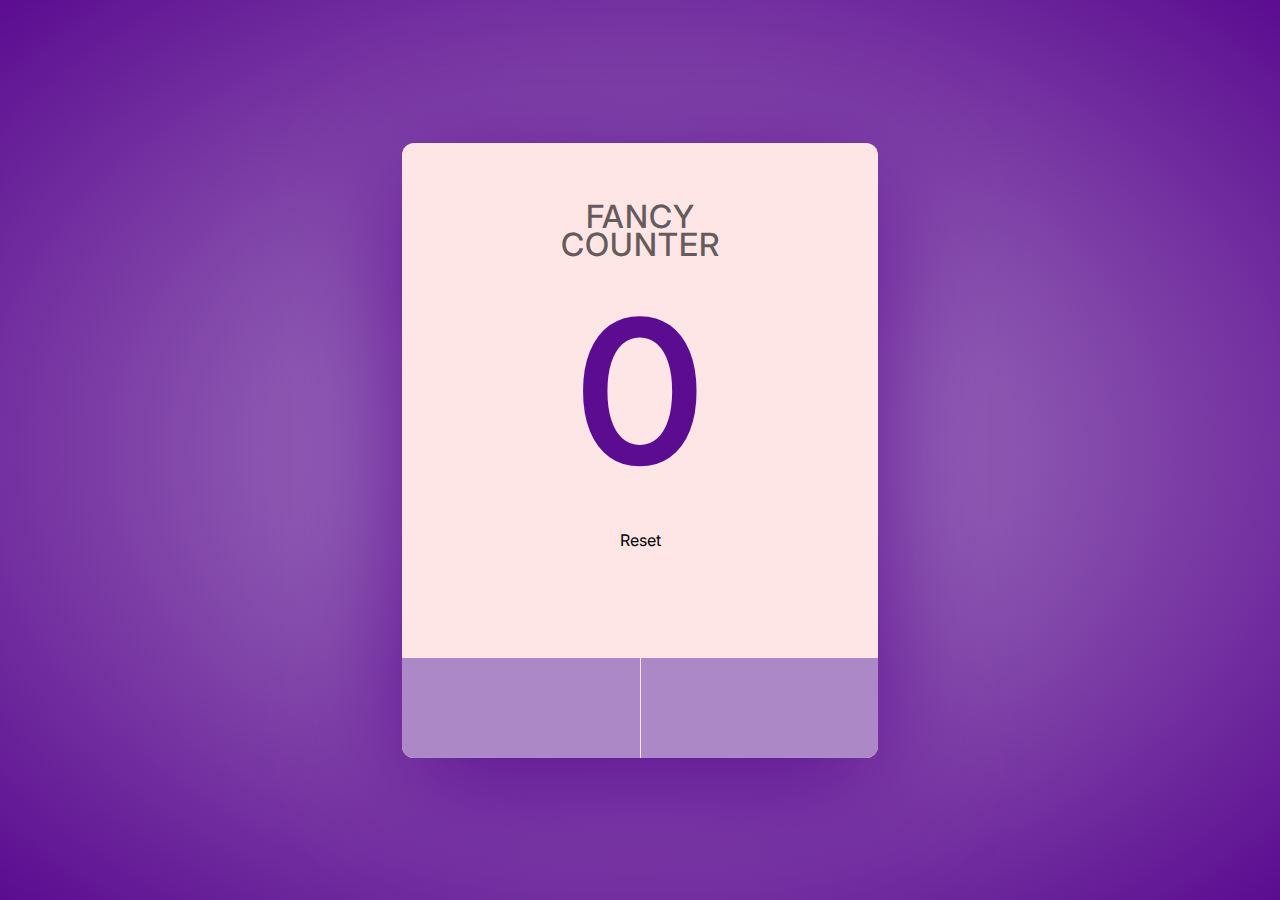
<file: fancy-counter.html>
<!DOCTYPE html>
<html lang="en">
<head>
    <meta charset="UTF-8">
    <meta name="viewport" content="width=device-width, initial-scale=1.0">
    <title>Document</title>



   <link rel="stylesheet" href="./css/style.css">
    <link rel="stylesheet" href="css/fncy-counter.css">
    <!--Goole Inter Fonts -->

    <!--font awesome-->
    <link rel="stylesheet" href="https://cdnjs.cloudflare.com/ajax/libs/font-awesome/6.5.1/css/all.min.css" integrity="sha512-DTOQO9RWCH3ppGqcWaEA1BIZOC6xxalwEsw9c2QQeAIftl+Vegovlnee1c9QX4TctnWMn13TZye+giMm8e2LwA==" crossorigin="anonymous" referrerpolicy="no-referrer" />
    <script src="./js/fncy-counter.js" defer></script>
    

</head>
<body>

<div class="counter">
<h1 class="counter__title">Fancy Counter</h1>

<span class="counter__value">0</span>

<button class="counter__reset-button">Reset
    <i class="fas fa-sync-alt counter__reset-icon"></i>
</button>
<div class="counter__buttons">
    <button class="counter__button counter__button--decrease">
        <i class="fas fa-minus counter__icon counter__icon--minus"></i>
    </button>
    <button class="counter__button counter__button--increase">
        <i class="fas fa-plus counter__icon counter__icon--plus"></i>
    </button>
</div>
</div>

    <h1 class="mainHeading"></h1>

</body>
</html>
</file>
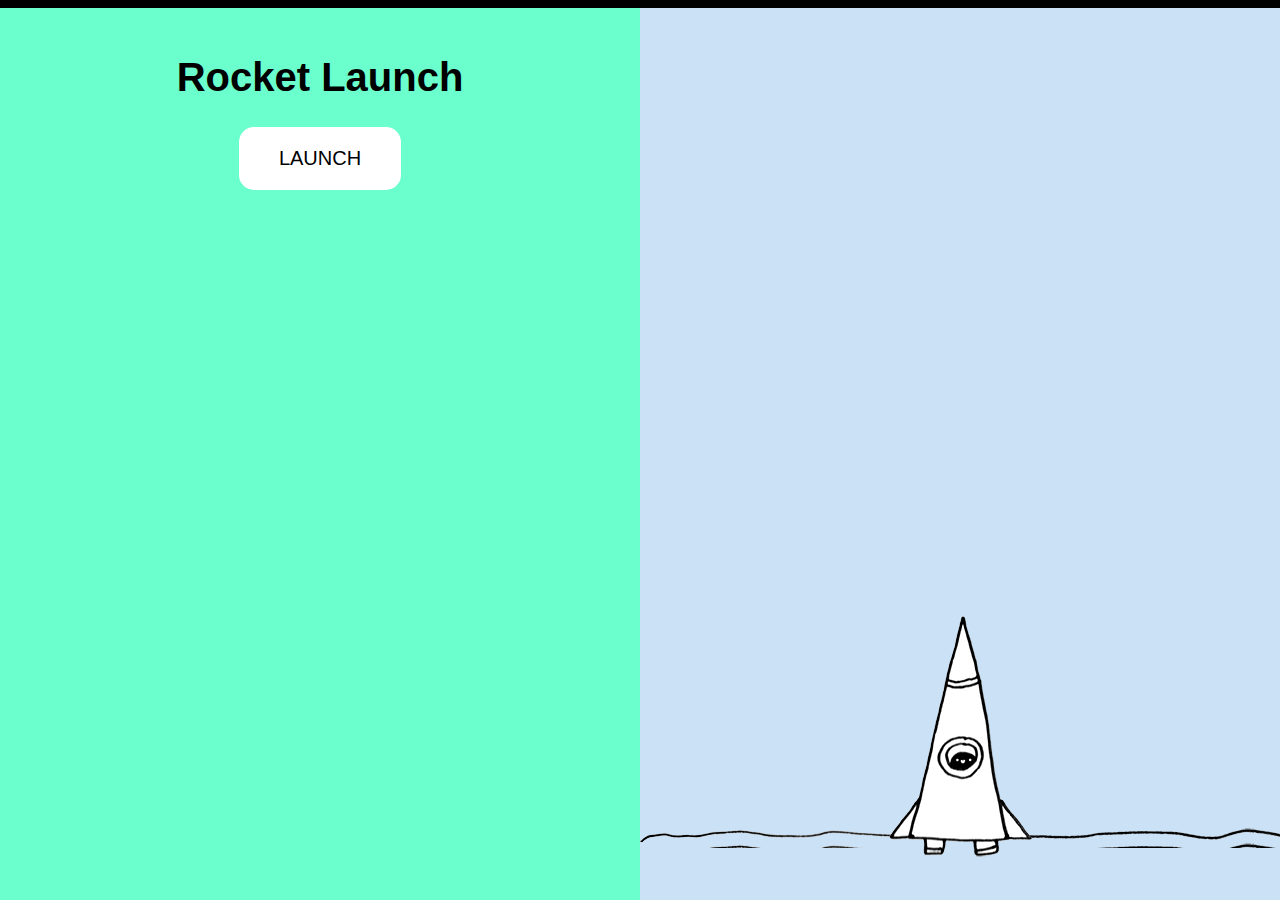
<file: rocket.html>
<!DOCTYPE html>
<html>
<head>
	<meta charset="utf-8">
	<meta name="viewport" content="width=device-width, initial-scale=1">
	<title>Javascript Rocket Sequence</title>
	<link rel="stylesheet" type="text/css" href="css/rocketstyle.css">
	<script type="text/javascript" src="js/rocket.js"></script>
</head>
<body class="body-state1">

<div class="left">
		<div class="interface state1"><h1>Rocket Launch</h1>
		<a href="#" class="button" onclick="changeState(2);">Launch</a>
		</div>

		<div class="interface state2"><h1 id="countdown">10</h1>
		<a href="#"  onclick="changeState(1);">Abort</a>
		</div>

		<div class="interface state3"><h1>Lift Off!</h1></div>
		
		<div class="interface state4"><h1>Well Done!</h1>
		<a href="#" class="button" onclick="changeState(1);">Start Over</a>
		</div>


		<div class="interface state5"><h1>Oh No!</h1>
		<a href="#" class="button" onclick="changeState(1);">Try Again</a>
		</div>


</div>


<div class="right">
		<div class="ground"></div>
		<div class="rocket"></div>
		<div class="nervous" id="nervous"></div>
		<div class="cant-wait" id="cant-wait"></div>
</div>


</body>
</html>
</file>
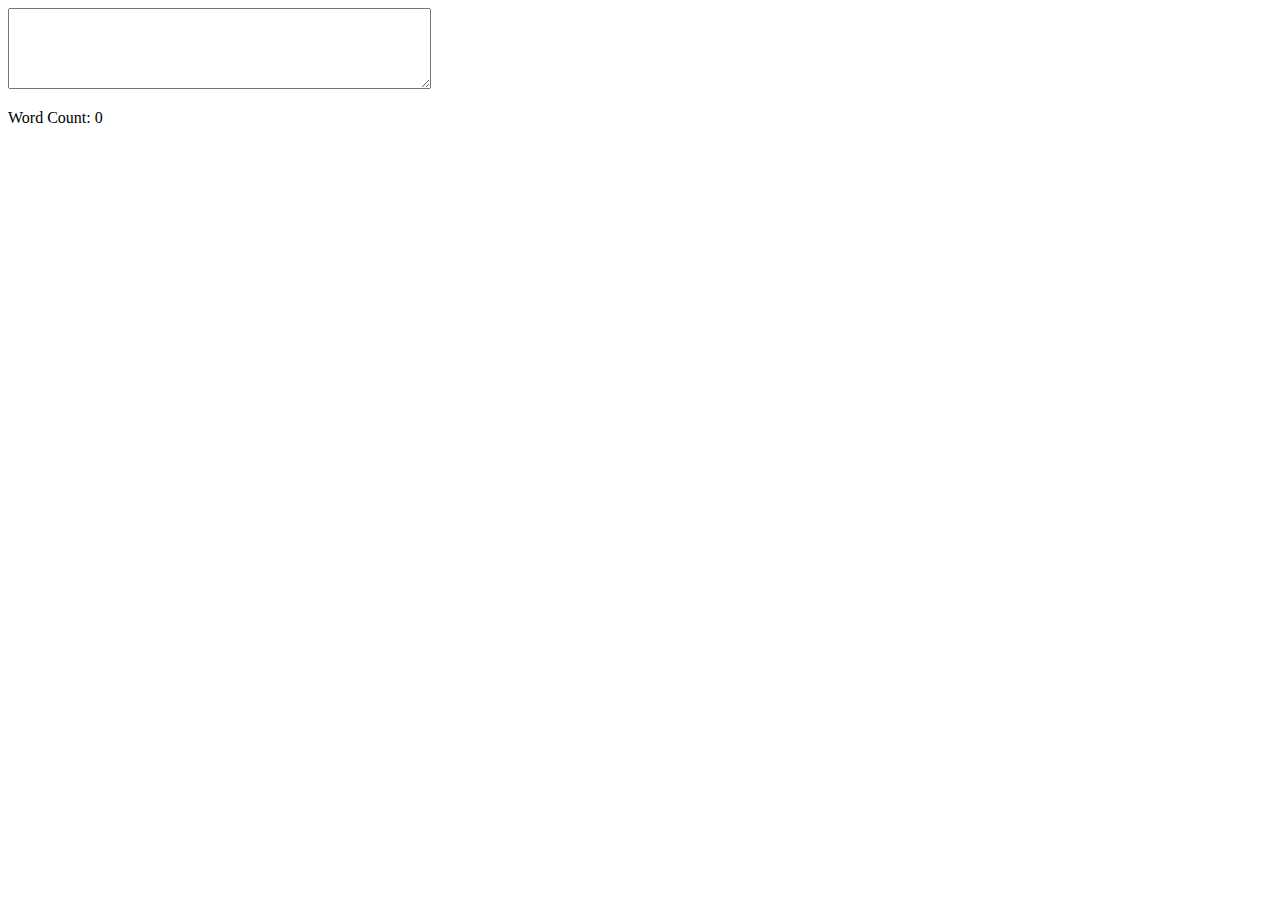
<file: wordcounttest.html>
<!DOCTYPE html>
<html lang="en">
<head>
<meta charset="UTF-8">
<meta name="viewport" content="width=device-width, initial-scale=1.0">
<title>Word Count</title>
</head>
<body>
<textarea id="textArea" rows="5" cols="50"></textarea>
<p>Word Count: <span id="wordCount">0</span></p>

<script>
const textArea = document.getElementById('textArea');
const wordCountDisplay = document.getElementById('wordCount');

// Function to count words
function countWords(text) {
    // console.log(text);
    // Remove leading and trailing whitespace and split the text into an array of words
    const words = text.split(/\s+/);
    console.log(words)
    // Filter out empty strings
    const filteredWords = words.filter(word => word !== ' ');
    // Return the length of the filtered words array
    console.log(filteredWords)
    return filteredWords.length;
}

// Function to update word count
function updateWordCount() {
    const text = textArea.value;
    const wordCount = countWords(text);
    wordCountDisplay.textContent = wordCount;
}

// Listen for input event on the textarea to update word count
textArea.addEventListener('input', updateWordCount);

// Initial word count
//updateWordCount();
</script>
</body>
</html>
</file>
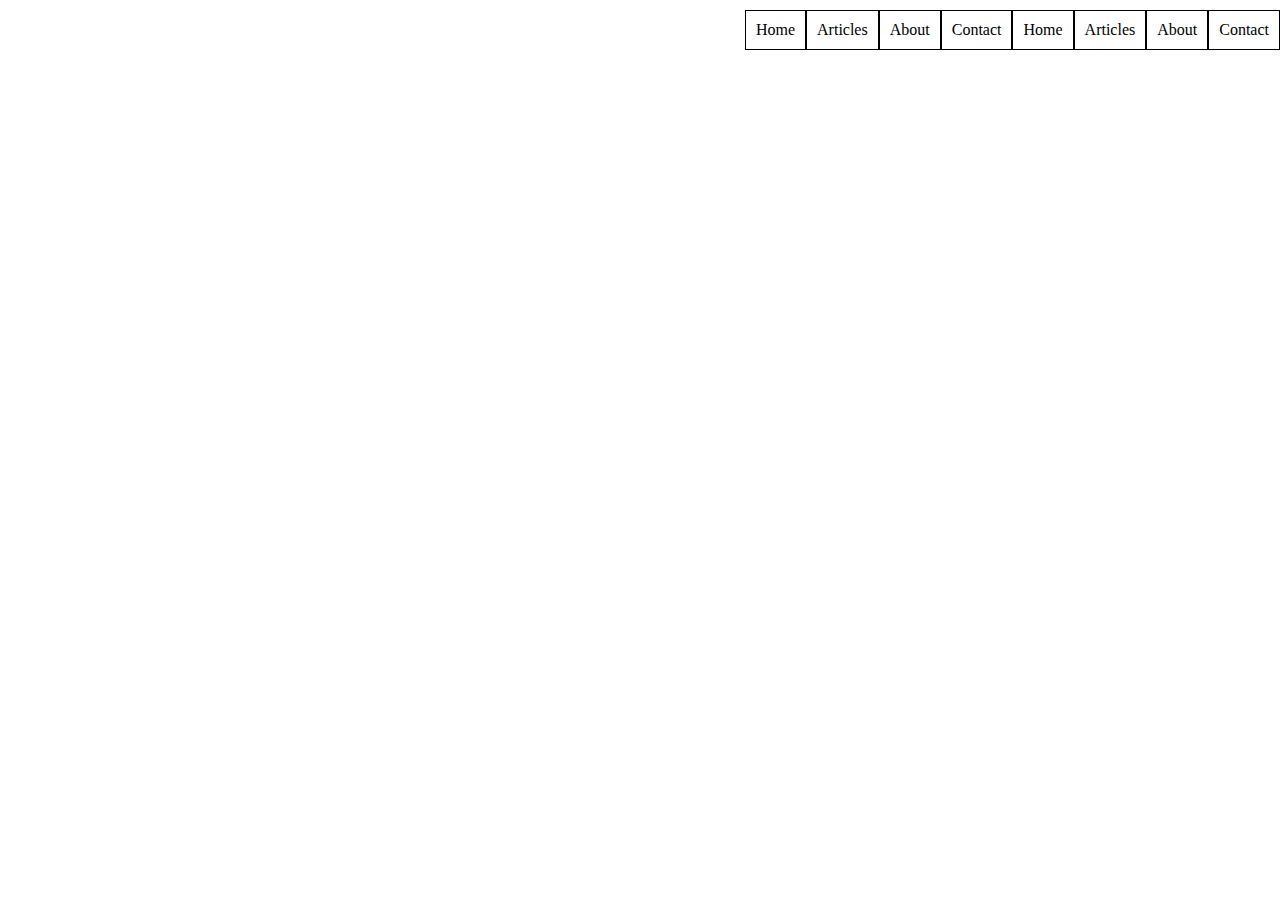
<file: skillshare/demystified-flexbox.html>
<!DOCTYPE html>
<html lang="en">
<head>
    <meta charset="UTF-8">
    <meta name="viewport" content="width=device-width, initial-scale=1.0">
    <title>Document</title>
    <link rel="stylesheet" href="./demystified-flexbox.css">
</head>
<body>
    <div class="container">
        <div class="div1">Home</div>
        <div class="div2">Articles</div>
        <div class="div3">About</div>
        <div class="div4">Contact</div>
        <div class="div1">Home</div>
        <div class="div2">Articles</div>
        <div class="div3">About</div>
        <div class="div4">Contact</div>
    </div>
</body>
</html>
</file>
<file: css/style.css>
@import url('https://fonts.googleapis.com/css2?family=Inter:wght@100..900&display=swap');
/* <uniquifier>: Use a unique and descriptive class name*/
/* <weight>: Use a value from 100 to 900 */
/*
.inter-styling {
  font-family: "Inter", sans-serif;
  font-optical-sizing: auto;
  font-weight: <weight>;
  font-style: normal;
  font-variation-settings:
    "slnt" 0;
}

*/


  .the-nautigal-regular {
	font-family: "The Nautigal", cursive;
	font-weight: 400;
	font-style: normal;
  }
  
  .the-nautigal-bold {
	font-family: "The Nautigal", cursive;
	font-weight: 700;
	font-style: normal;
  }
  



*{
	margin: 0;
	padding: 0;
	box-sizing: border-box;
	list-style: none;
	text-decoration: none;
	
}

button{
	all:unset;
}

/* Global CSS*/
body{
	font-family: "Inter", sans-serif;
	background: #FFE6E6;	
	
}

main{	
	padding: 8px;
}

.slicknav_menu {
	display:none;
	
}

header {
	background:#7469B6;
	height: 70px;
	width: 100%;
	z-index: 1000;
	
}

#logo{
	position:absolute;
	display: block;
	text-decoration: none;
	color: white;
	line-height: 69.5px;
	padding-left: 15px;
	
}

#menu {
	float: right;
	margin-right: 20px;
	font-family: 'Courier New', Courier, monospace;
}

 #menu li{
	position: relative;
	display: inline-block;
	line-height:69.5px;
	margin: 0 ;
}
/*Header menu link styling*/
#menu li a{
	text-decoration: none;
	color: #FFE6E6;
	font-size: 18px;
	padding: 8px 13px;
	border-left: 1px solid #FFE6E6 ;
	
}

/*Submenu Link Styling */
#menu li ul li a{
	border-left: none;
}

/*Header menu hover actions */
#menu a.active, #menu a:hover{
	color:#E1AFD1;
	transition: .3s;
		
}

a:link{
	text-decoration: none;
}


header nav ul li ul{
	position: absolute;
	left:0;
	width: 200px;
	background: #AD88C6;
	padding: 0px;
	display: none;
}

header nav ul li ul li{
	width: 100%;
	border-top: 1px solid #FFE6E6 ;
}


header nav ul li:focus-within >ul,
header nav ul li:hover > ul{
	display: block;
}


.checkbtn{
	font-size: 30px;
	color: #FFE6E6;
	float: right;
	line-height: 80px;
	margin-right: 40px;
	cursor: pointer;
	display: none;
}

#check{
	display: none;
}





@media (max-width: 952px){
	header nav ul li a{
		font-size: 16px;
	}
}


/*
@media (max-width:700px){
	.checkbtn{
		display: none;
	}

	nav{
		display: none;
	}
	
	ul{
		position:fixed;
		width: 100%;
		height: 100vh;
		background: #AD88C6;
		top:80px;
		left: -100%;
		text-align: center;
		transition: all .5s;
	}
nav ul li{
	display: block;
	margin: 50px 0;
	line-height: 30px;

}
nav ul li a {
	font-size: 20px;
}

a:hover, a.active{
	background: none;
	color: #FFE6E6;
}

#check:checked ~ ul{
	left:0 ;
}

}


*/






/*Tablet View*/



/*Mobile View*/
@media screen and (max-width : 629px) {
	/* #menu is the original menu */


	header{
		display: none;
	}

	main{
		display: block;
	}

	.slicknav_menu {
		display:block;
	}

	.js #menu {
		display:none;
	}
	
	.js .slicknav_menu {
		display:block;
	}
}












.enginestate1{
	display: block;
}
.enginestate2{
	display: none;
}

.link2 .enginestate1{display: none}
.link2 .enginestate2{display: block}
</file>
<file: css/fncy-counter.css>
body{
    height:100vh;
    width:100vw;
    background-image: radial-gradient(#AD88C6, #5b0c90);
    display: flex;
    justify-content: center;
    align-items: center;

}


.counter{
    background-color: #FFE6E6;
    width: 476px;
    height: 615px;
    border-radius: 12px;
    box-shadow: 0 25px 121px #5b0c90;
    display: flex;
    flex-direction:column;
    align-items: center;
    transition: all 0.4s;
}

.counter--limit{
    background-color: #E6CFCF;
    
}  

.counter__title--limit{
    font-size:  2200px ;
}

.counter__title{
    opacity: 0.6;
    text-transform: uppercase;
    letter-spacing: 1px;
    width: 200px;
    text-align: center;
    line-height: 0.9;
    font-weight: 500;
    font-size: 32px;
    margin-top: 60px;
  

}


.counter__value{
    color: #5b0c90;
    font-size: 200px;
    font-weight: 600;
    margin-top: 10px;
}


.counter__reset-button{
    cursor: pointer;

}

.counter__reset-icon{
    opacity: 0.3;
    font-size: 35px;
    transition: .4s;

}
.counter__reset-icon:hover{
    opacity: 0.5;
}

.counter__buttons{
    background-color:#AD88C6;
    height: 100px;
    width: 100%;
    margin-top: auto;
    border-bottom-right-radius:12px ;
    border-bottom-left-radius:12px ;
    display:flex;
    
}

.counter__button{
    flex: 1;
    display: flex;
    justify-content: center;
    align-items: center;
    cursor: pointer;
    transition: all 0.4s;
}

.counter__button:hover{
    background-color:#E1AFD1;
    
}

.counter__button--decrease{
   
}

.counter__button--increase{
    border-left: 1px solid #FFE6E6;
}

.counter__icon{
    color: #FFE6E6;
    opacity: 0.9;
    font-size: 40px;
}

.counter__icon--minus{

}

.counter__icon--plus{

}

@media (max-width: 680px) /* or (max-height:730px) */+{

 
.counter {
    width: 100vw;
    height:100vh;
    border-radius: 0;
}   

.counter__title{
    
}

.counter__buttons{
    border-bottom-left-radius: 0;
    border-bottom-right-radius: 0;
}


}
</file>
<file: css/rocketstyle.css>
body{background: black;
font-family: 'helvetica'}


/*Left Div*/
.left{
	background: #6affcc;
	position: fixed;
	width: 50%;
	height: 100vh;
	left: 0;

}

/*Right Div*/
.right{

		background: #cae1f6;
	position: fixed;
	width: 50%;
	height: 100vh;
	right: 0;

}


.nervous{
	position: absolute;
	background: url('../img/nervous.png');
	width: 233px;
	height: 100px;
	bottom:258px;
	left:50%;
	margin-left: -188px;
	display: none;
	
}


.nervous.show{
	display: block;
}



.cant-wait{
	position: absolute;
    background: url(../img/cant-wait.png);
    width: 206px;
    height: 65px;
    bottom: 252px;
    left: 50%;
    display: none;
    
	
}

.cant-wait.show{
	display: block;
}

.interface{
	text-align: center;
	font-size: 20px;
	padding: 20px;

}

a:hover{
	background-color: dimgray;
}

a.button{
	display: inline-block;
	background-color: white;
	color: black;
	padding: 20px 40px;
	text-decoration: none;
	border-radius: 15px;
	text-transform: uppercase;


}

/*Rocket Div on right*/
.rocket{
	position:absolute;
	left:50%;
	margin-left: ;
	bottom: 20px;
	background: url('../img/rocket-state1.png') no-repeat 0 0;
	width: 143px;
	height: 272px;
	margin-left: -71.5px;
	transition: bottom 9000ms; 
}




/*Rocket Ground*/
.ground{
	position: absolute;
	bottom: 60px;
	width: 100%;
	height: 20px;
	background: url('../img/ground.png');
}

body.body-state1 .rocket{
	transition: none;
}
body.body-state2 .rocket{
	background:  url('../img/rocket-state2.gif') no-repeat 0 0;
}
body.body-state3 .rocket{
	background:  url('../img/rocket-state3.gif') no-repeat 0 0;
}

body.body-state5 .rocket{
	background:  url('../img/boom.png') no-repeat 0 0;
	bottom: -60px;
	display: ;
	width: 209px;
	height: 200px;

}

body.body-state4 .rocket{
	background:  url('../img/rocket-state3.gif') no-repeat 0 0;
}




body.body-state3 .rocket,
body.body-state4 .rocket{
	bottom:600px;
}





/*Rocket Launch*/
.state1{
	display: none;

}

/*count Down*/
.state2{
	display: none;
}	

/*Lift Off*/
.state3{
	display: none;
}

/*Well Done!*/
.state4{
	display: none;
}

/*Start Over*/
.state5{
	display: none;
}


body.body-state1 .state1{display: block;}
body.body-state2 .state2{display: block;}
body.body-state3 .state3{display: block;}
body.body-state4 .state4{display: block;}
body.body-state5 .state5{display: block;}



a.button{

}
</file>
<file: skillshare/demystified-flexbox.css>
*{
    margin: 0;
    padding: 0;
    font-family: 'Times New Roman', Times, serif;
}

.container div{
    padding: 10px;
    border: 1px black solid;
    display: inline-block;
    
}

.container{
    margin-top: 10px;
    display: flex;
    justify-content: flex-end;
    flex-wrap:nowrap;
}
</file>
